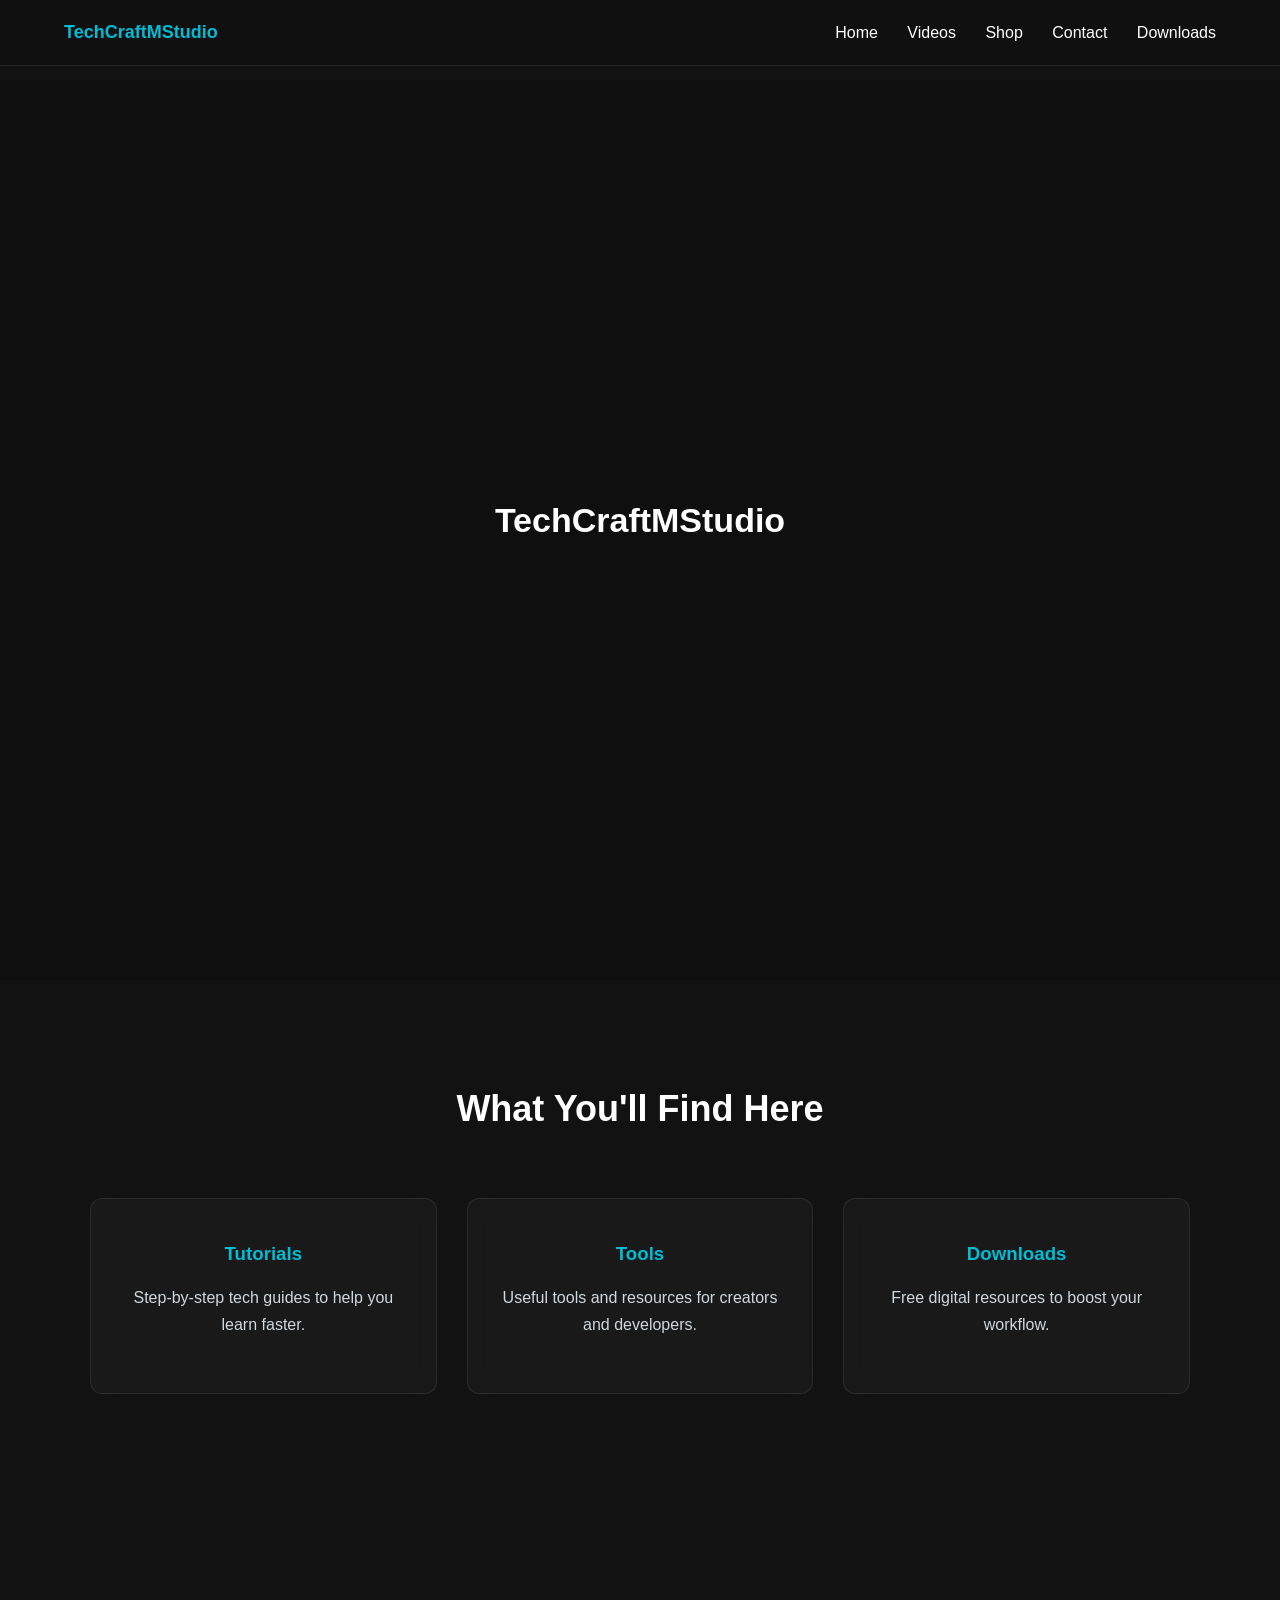
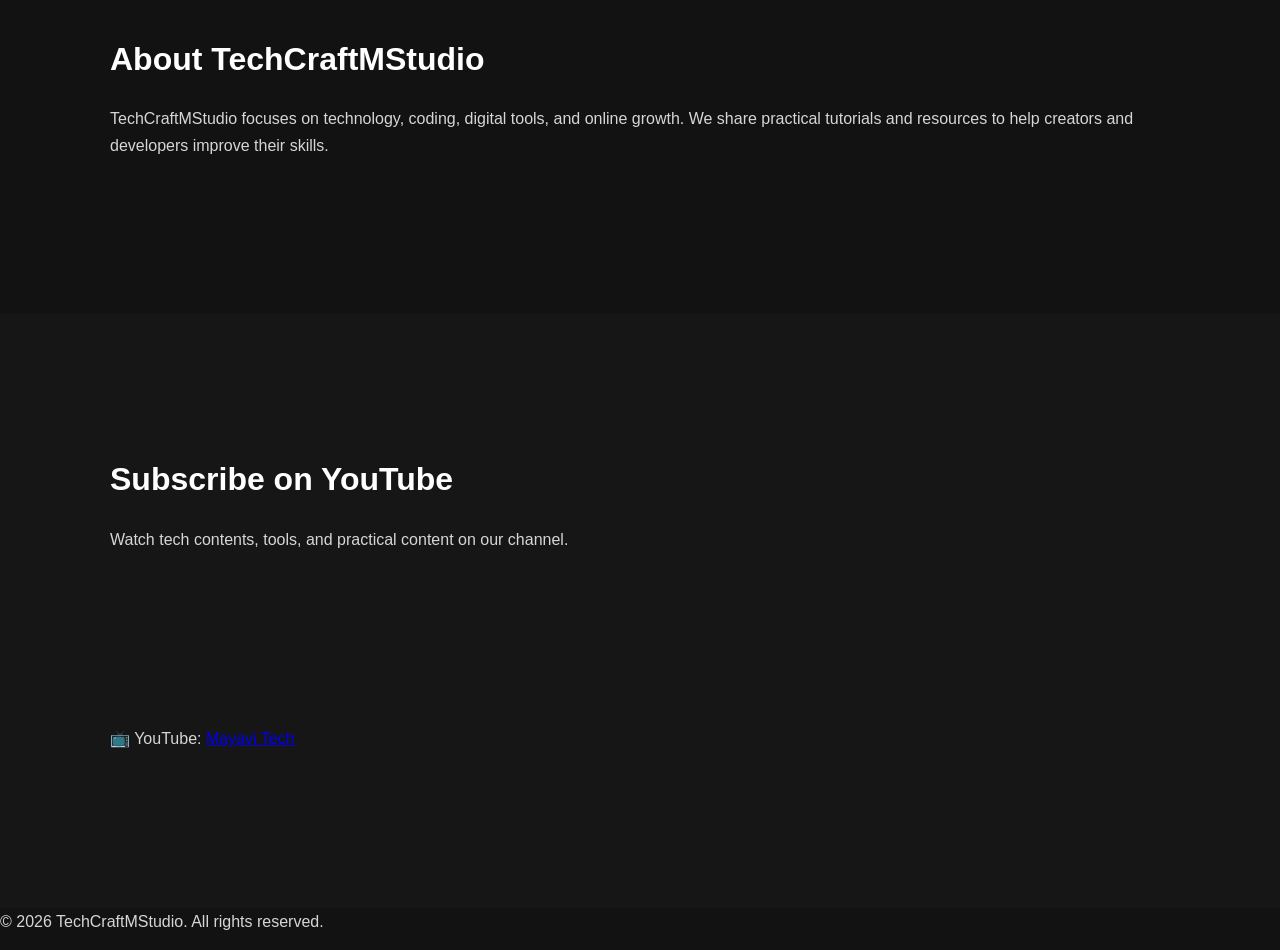
<file: index.html>
<!DOCTYPE html>
<html lang="en">
<head>
  <meta charset="UTF-8">
  <meta name="viewport" content="width=device-width, initial-scale=1.0">

  <title>TechCraftMStudio | Tech contents, Downloads & Tools</title>
  <link rel="icon" href="favicon.png">

  <meta name="description" content="TechCraftMStudio offers tech and science content, YouTube videos, free downloads, and digital products for creators and developers.">
  <meta name="keywords" content="tech tutorials, youtube tech, web development, coding, free downloads">
  <meta name="author" content="TechCraftMStudio">

  <link rel="stylesheet" href="style.css">

  <!-- Google Analytics -->
  <script async src="https://www.googletagmanager.com/gtag/js?id=G-HH2VL53WD1"></script>
  <script>
    window.dataLayer = window.dataLayer || [];
    function gtag(){dataLayer.push(arguments);}
    gtag('js', new Date());
    gtag('config', 'G-HH2VL53WD1');
  </script>
</head>

<body>

  <!-- PRELOADER -->
  <div id="preloader">
    <div class="loader-content">
      <div class="blocks">
        <span></span><span></span><span></span><span></span>
      </div>
      <h1 class="loader-logo">TechCraftMStudio</h1>
    </div>
  </div>

  <!-- NAVIGATION -->
  <nav id="navbar">
    <div class="nav-inner">
      <div class="logo">TechCraftMStudio</div>
      <div class="nav-links">
        <a href="index.html">Home</a>
        <a href="videos.html">Videos</a>
        <a href="shop.html">Shop</a>
        <a href="contact.html">Contact</a>
        <a href="downloads.html">Downloads</a>
      </div>
    </div>
  </nav>

  <div id="scroll-progress"></div>

  <!-- HERO -->
<section class="hero">

  <div class="hero-content">

    <h1>Build. Learn. Create.</h1>

    <p>Tech tutorials, tools, and digital resources to help you grow.</p>

    <a href="videos.html" class="hero-btn">Watch Videos</a>

  </div>

</section>
<!-- FEATURES -->
<section class="features reveal">

  <h2 class="section-title">What You'll Find Here</h2>

  <div class="feature-grid">

    <div class="feature-card">
      <h3>Tutorials</h3>
      <p>Step-by-step tech guides to help you learn faster.</p>
    </div>

    <div class="feature-card">
      <h3>Tools</h3>
      <p>Useful tools and resources for creators and developers.</p>
    </div>

    <div class="feature-card">
      <h3>Downloads</h3>
      <p>Free digital resources to boost your workflow.</p>
    </div>

  </div>

</section>

  <!-- ABOUT -->
  <section class="section-dark">
    <div class="container reveal">
      <h2>About TechCraftMStudio</h2>
      <p>
        TechCraftMStudio focuses on technology, coding, digital tools,
        and online growth. We share practical tutorials and resources
        to help creators and developers improve their skills.
      </p>
    </div>
  </section>
 

  <!-- YOUTUBE -->
  <section class="section-light">
    <div class="container reveal">
      <h2>Subscribe on YouTube</h2>
      <p>Watch tech contents, tools, and practical content on our channel.</p>

      <div class="youtube-subscribe">
        <iframe
          src="https://www.youtube.com/subscribe_embed?usegapi=1&channelid=UCwEmKbFnxtQiezL73tSmLnw"
          frameborder="0"
          scrolling="no">
        </iframe>

        <p>
          📺 YouTube:
          <a href="https://www.youtube.com/@Mayavi_Tech" target="_blank">
            Mayavi Tech
          </a>
        </p>
      </div>
    </div>
  </section>
  <footer>
    <p>© 2026 TechCraftMStudio. All rights reserved.</p>
  </footer>

  <!-- ALL SCRIPTS CLEANED & MERGED -->
  <script>
document.addEventListener("DOMContentLoaded", function () {

  const preloader = document.getElementById("preloader");
  const navbar = document.getElementById("navbar");
  const progressBar = document.getElementById("scroll-progress");

  /* ========================
     PAGE FADE IN
  ======================== */
  document.body.classList.add("page-loaded");

  /* ========================
     PRELOADER (PRO VERSION)
  ======================== */
  window.addEventListener("load", function () {
    if (!preloader) return;

    setTimeout(() => {
      preloader.classList.add("preloader-hide");

      // Fully remove after animation finishes
      setTimeout(() => {
        preloader.remove();
      }, 1000);

    }, 1500);
  });

  /* ========================
     SCROLL REVEAL
  ======================== */
  function revealElements() {
    const reveals = document.querySelectorAll(".reveal");

    reveals.forEach((element) => {
      const windowHeight = window.innerHeight;
      const elementTop = element.getBoundingClientRect().top;
      const revealPoint = 100;

      if (elementTop < windowHeight - revealPoint) {
        element.classList.add("active");
      }
    });
  }

  window.addEventListener("scroll", revealElements);
  setTimeout(revealElements, 400);

  /* ========================
     NAVIGATION TRANSITION
  ======================== */
  document.querySelectorAll(".nav-links a").forEach(link => {
    link.addEventListener("click", function (e) {
      const target = this.getAttribute("href");

      if (target && target.includes(".html")) {
        e.preventDefault();
        document.body.classList.remove("page-loaded");

        setTimeout(() => {
          window.location.href = "creator/dashboard.html";
        }, 250);
      }
    });
  });

  /* ========================
     NAV SCROLL EFFECT + PROGRESS
  ======================== */
  window.addEventListener("scroll", function () {

    if (navbar) {
      if (window.scrollY > 50) {
        navbar.classList.add("nav-scrolled");
      } else {
        navbar.classList.remove("nav-scrolled");
      }
    }

    if (progressBar) {
      let scrollTop = document.documentElement.scrollTop;
      let scrollHeight = document.documentElement.scrollHeight - document.documentElement.clientHeight;
      let progress = (scrollTop / scrollHeight) * 100;
      progressBar.style.width = progress + "%";
    }
  });
  /* ========================
     SECRET CREATOR LOGIN
  ======================== */

  document.addEventListener("keydown", function(e) {

    if (e.ctrlKey && e.key === "k") {

      let email = prompt("Creator Email:");

      if(email === "mayavi@admin.com"){

        let password = prompt("Password:");

        if(password === "12345"){
          window.location.href = "creator.html";
        }
        else{
          alert("Wrong Password");
        }

      }

    }

  });
});
</script>
<!-- ===============================
CREATOR LOGIN PANEL
================================ -->
<div id="creator-login">
  <div class="creator-box">

    <h2>Creator Login</h2>

    <input type="email" id="creator-email" placeholder="Email">
    <input type="password" id="creator-password" placeholder="Password">

    <button onclick="creatorLogin()">Login</button>

    <p id="login-error"></p>

  </div>
</div>


<!-- ===============================
CREATOR DASHBOARD
================================ -->
<div id="creator-dashboard">

  <div class="dashboard-box">

    <h2>Creator Dashboard</h2>

    <button onclick="closeDashboard()">Close</button>

    <hr>

    <h3>Add Download</h3>

    <input type="text" id="download-title" placeholder="Title">
    <input type="text" id="download-desc" placeholder="Description">
    <input type="text" id="download-link" placeholder="File Link">

    <button onclick="addDownload()">Add Download</button>

  </div>

</div>
<script>

document.addEventListener("keydown", function(e){

if(e.ctrlKey && e.key.toLowerCase() === "k"){

e.preventDefault(); // stop browser search bar

const email = prompt("Enter Creator Email");
const password = prompt("Enter Password");

if(email === "adinadh9yt@gmail.com" && password === "mayavi@admin"){

window.location.href = "creator.html";

}else{

alert("Access Denied");

}

}

});

</script>
<script>

document.addEventListener("keydown", function(e){

if(e.ctrlKey && e.key.toLowerCase() === "k"){

e.preventDefault();

const email = prompt("Creator Email");
const pass = prompt("Password");

if(email === "adinadh9yt@gmail.com" && pass === "mayavi@admin"){

window.location.href = "/techcraftmstudio/creator/dashboard.html";

}else{

alert("Wrong login");

}

}

});

</script>
</body>
</html>
</file>
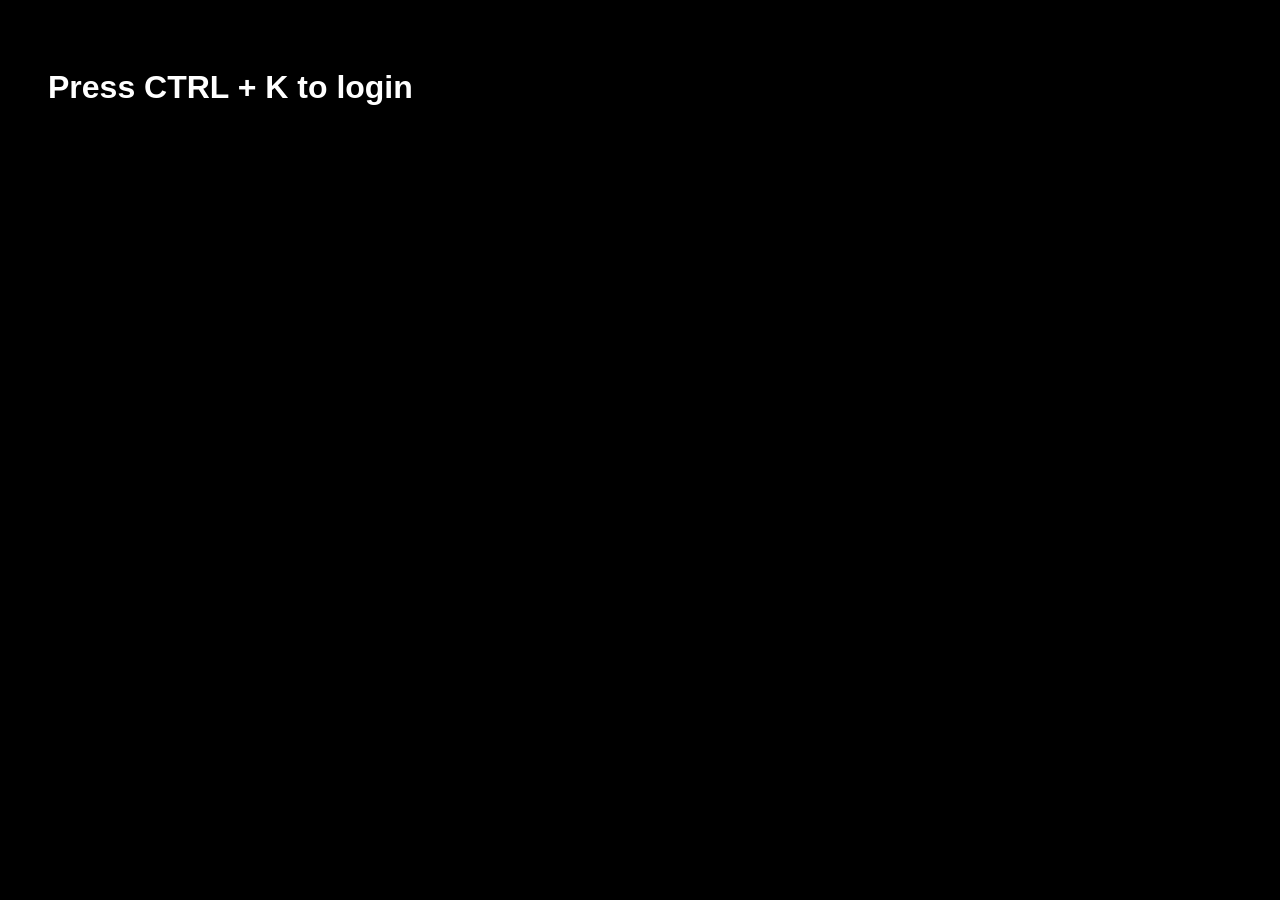
<file: analytics.html>
<!DOCTYPE html>
<html>
<head>
<title>Analytics</title>
</head>

<body style="background:black;color:white;">

<script>
if(localStorage.getItem("admin") !== "true"){
    window.location.href = "../creator.html";
}
</script>

<h1>Analytics</h1>
<p>Coming soon...</p>

</body>
</html>
</file>
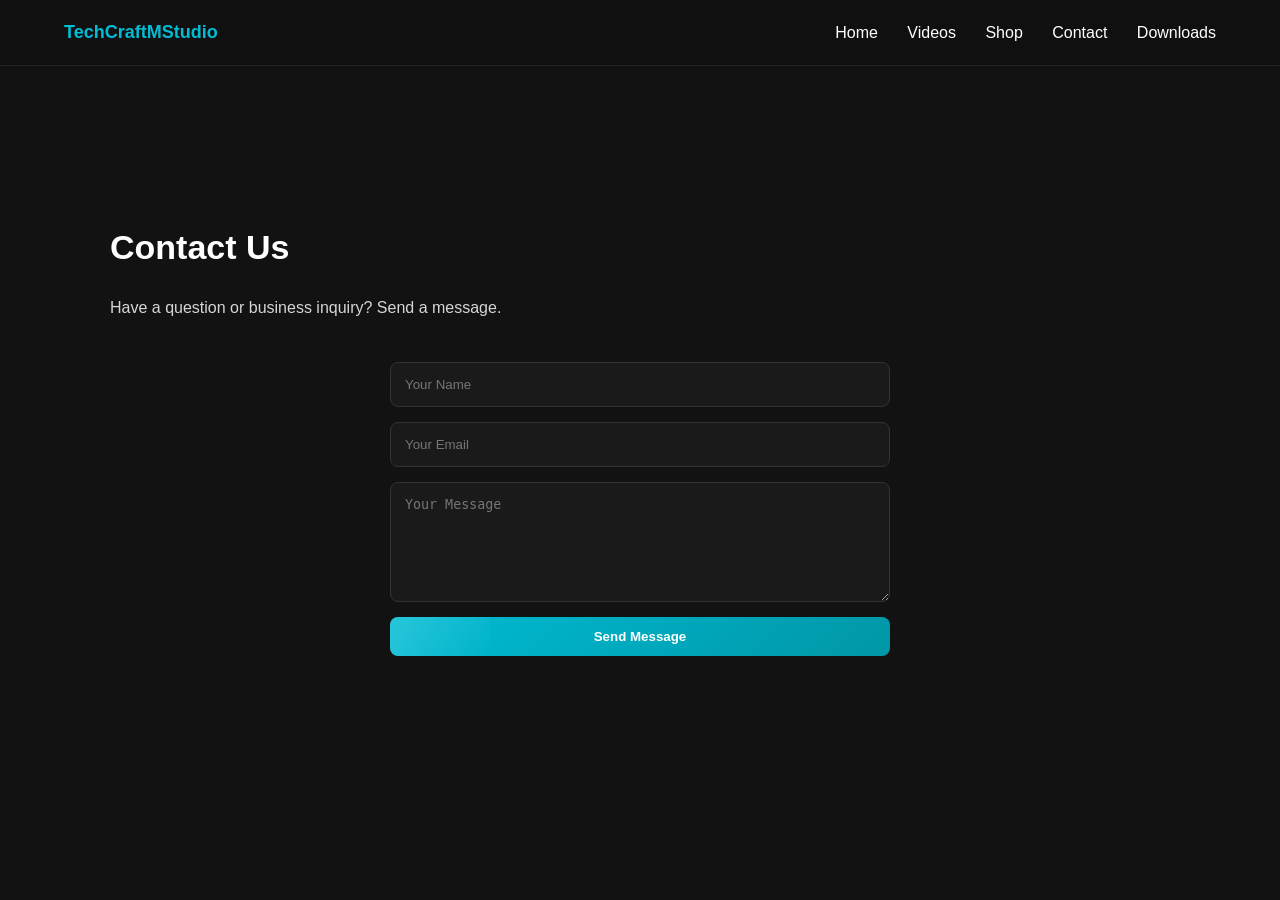
<file: contact.html>
<!DOCTYPE html>
<html lang="en">
<head>
  <meta charset="UTF-8">
  <meta name="viewport" content="width=device-width, initial-scale=1.0">

  <title>Contact | TechCraftMStudio</title>
  <meta name="description" content="Contact TechCraftMStudio for business inquiries, support, or collaboration.">
  <link rel="icon" href="favicon.png">

  <!-- CSS -->
  <link rel="stylesheet" href="style.css">

  <!-- Google Analytics -->
  <script async src="https://www.googletagmanager.com/gtag/js?id=G-HH2VL53WD1"></script>
  <script>
    window.dataLayer = window.dataLayer || [];
    function gtag(){dataLayer.push(arguments);}
    gtag('js', new Date());
    gtag('config', 'G-HH2VL53WD1');
  </script>
</head>

<body>

  <!-- NAVIGATION -->
  <nav id="navbar">
    <div class="nav-inner">
      <div class="logo">TechCraftMStudio</div>
      <div class="nav-links">
        <a href="index.html">Home</a>
        <a href="videos.html">Videos</a>
        <a href="shop.html">Shop</a>
        <a href="contact.html">Contact</a>
        <a href="downloads.html">Downloads</a>
      </div>
    </div>
  </nav>

  <div id="scroll-progress"></div>

  <!-- MAIN CONTENT -->
  <section class="section-dark">
    <div class="container reveal">
      <h1>Contact Us</h1>
      <p>Have a question or business inquiry? Send a message.</p>

      <form action="https://formsubmit.co/adinadh9yt@gmail.com" method="POST" class="contact-form">

        <input type="text" name="name" placeholder="Your Name" required>
        <input type="email" name="email" placeholder="Your Email" required>
        <textarea name="message" placeholder="Your Message" rows="6" required></textarea>

        <input type="hidden" name="_subject" value="New message from TechCraftMStudio">
        <input type="hidden" name="_captcha" value="false">

        <button type="submit">Send Message</button>
      </form>
    </div>
  </section>

  <!-- SCRIPTS -->
    <!-- ALL PAGE LOGIC -->
  <script>
document.addEventListener("DOMContentLoaded", function () {

  const navbar = document.getElementById("navbar");
  const progressBar = document.getElementById("scroll-progress");

  /* PAGE FADE IN */
  document.body.classList.add("page-loaded");

  /* SCROLL REVEAL */
  function revealElements() {
    const reveals = document.querySelectorAll(".reveal");

    reveals.forEach((element) => {
      const windowHeight = window.innerHeight;
      const elementTop = element.getBoundingClientRect().top;
      const revealPoint = 100;

      if (elementTop < windowHeight - revealPoint) {
        element.classList.add("active");
      }
    });
  }

  window.addEventListener("scroll", revealElements);
  setTimeout(revealElements, 400);

  /* NAVIGATION TRANSITION */
  document.querySelectorAll(".nav-links a").forEach(link => {
    link.addEventListener("click", function (e) {
      const target = this.getAttribute("href");

      if (target && target.includes(".html")) {
        e.preventDefault();
        document.body.classList.remove("page-loaded");

        setTimeout(() => {
          window.location.href = target;
        }, 250);
      }
    });
  });

  /* NAV SCROLL EFFECT + PROGRESS BAR */
  window.addEventListener("scroll", function () {

    if (navbar) {
      if (window.scrollY > 50) {
        navbar.classList.add("nav-scrolled");
      } else {
        navbar.classList.remove("nav-scrolled");
      }
    }

    if (progressBar) {
      let scrollTop = document.documentElement.scrollTop;
      let scrollHeight = document.documentElement.scrollHeight - document.documentElement.clientHeight;
      let progress = (scrollTop / scrollHeight) * 100;
      progressBar.style.width = progress + "%";
    }
  });

});
</script>

</body>
</html>
</file>
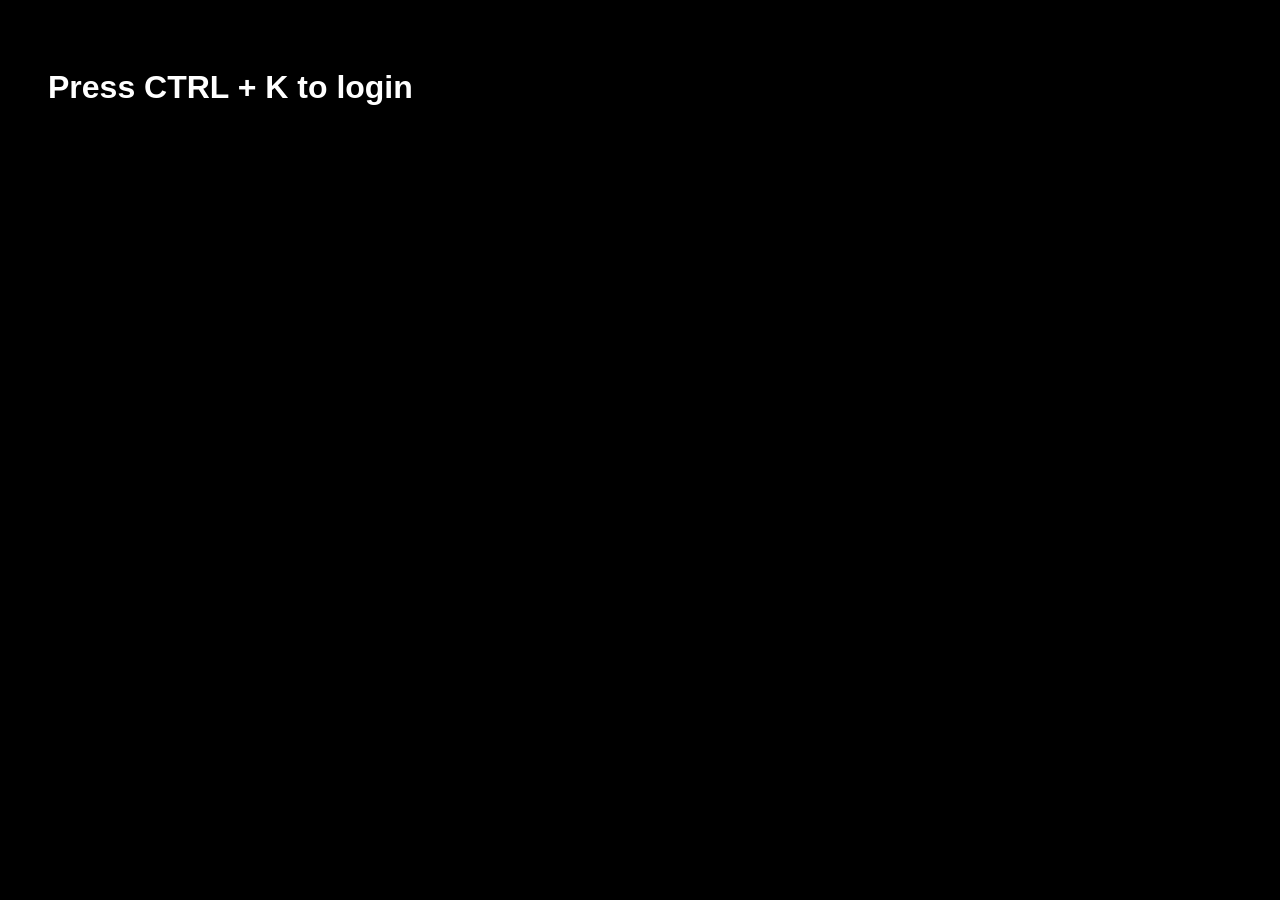
<file: creator.html>
<!DOCTYPE html>
<html>
<head>
<title>Creator Login</title>

<style>
body{
background:black;
color:white;
font-family:Arial;
padding:40px;
}
</style>

</head>

<body>

<h1>Press CTRL + K to login</h1>

<script>

// 🔑 LOGIN SYSTEM
document.addEventListener("keydown", function(e){

if(e.ctrlKey && e.key === "k"){

e.preventDefault();

let email = prompt("Enter Email:");
let pass = prompt("Enter Password:");

// ✅ YOUR LOGIN
if(email === "adinadh9yt@gmail.com" && pass === "mayavi@admin"){

// save login
localStorage.setItem("admin","true");

// 🔥 REDIRECT TO DASHBOARD
window.location.href = "creator/dashboard.html";

}else{
alert("Wrong login");
}

}

});

</script>

</body>
</html>
</file>
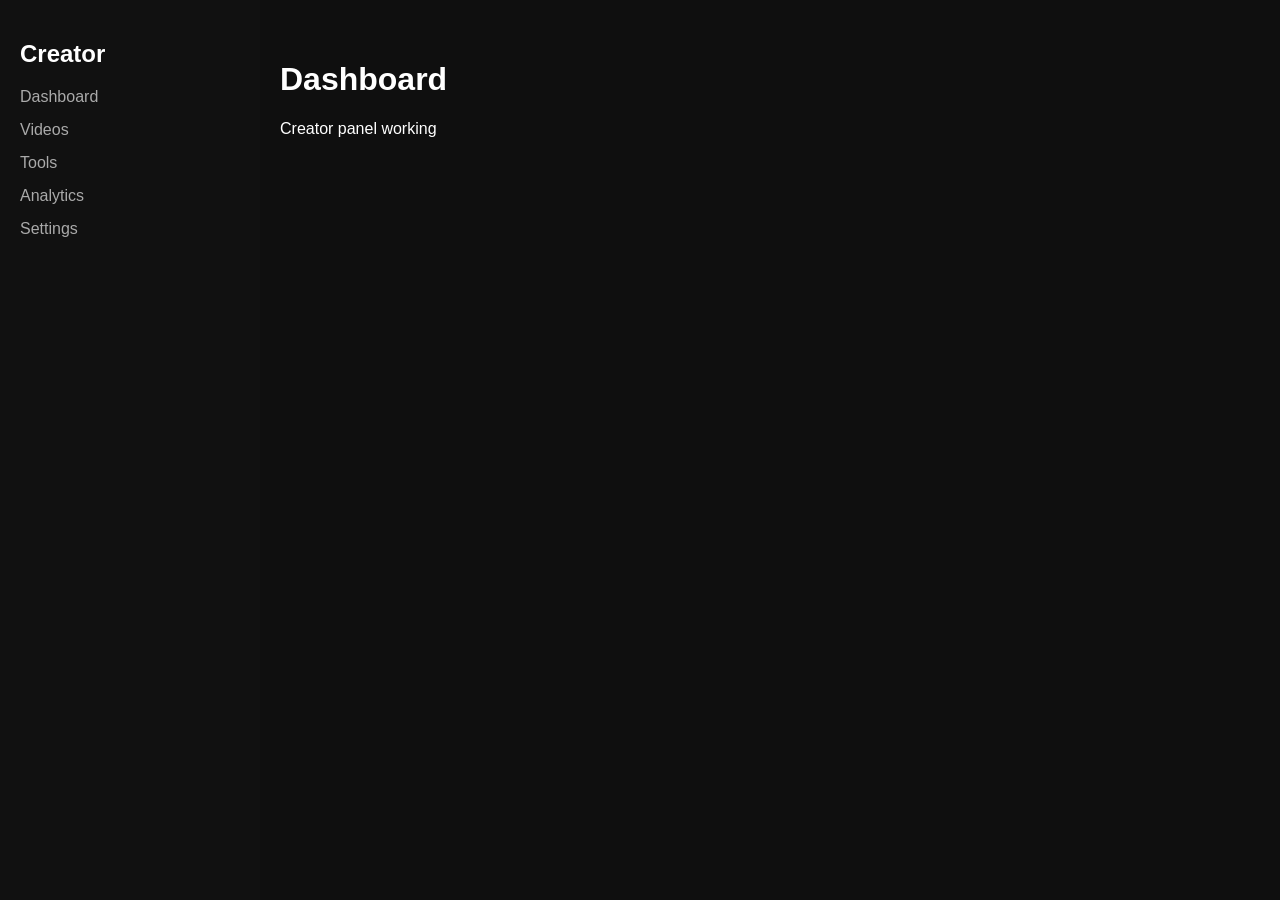
<file: dashboard.html>
<!DOCTYPE html>
<html>
<head>
<title>Dashboard</title>

<style>

body{
background:#0f0f0f;
color:white;
font-family:Arial;
margin:0;
}

.sidebar{
width:220px;
height:100vh;
background:#111;
position:fixed;
padding:20px;
}

.sidebar a{
display:block;
color:#aaa;
margin:15px 0;
text-decoration:none;
}

.sidebar a:hover{
color:#00bcd4;
}

.main{
margin-left:240px;
padding:40px;
}

</style>

</head>

<body>

<div class="sidebar">

<h2>Creator</h2>

<a href="dashboard.html">Dashboard</a>
<a href="videos.html">Videos</a>
<a href="tools.html">Tools</a>
<a href="analytics.html">Analytics</a>
<a href="settings.html">Settings</a>

</div>

<div class="main">

<h1>Dashboard</h1>

<p>Creator panel working</p>

</div>

</body>
</html>
</file>
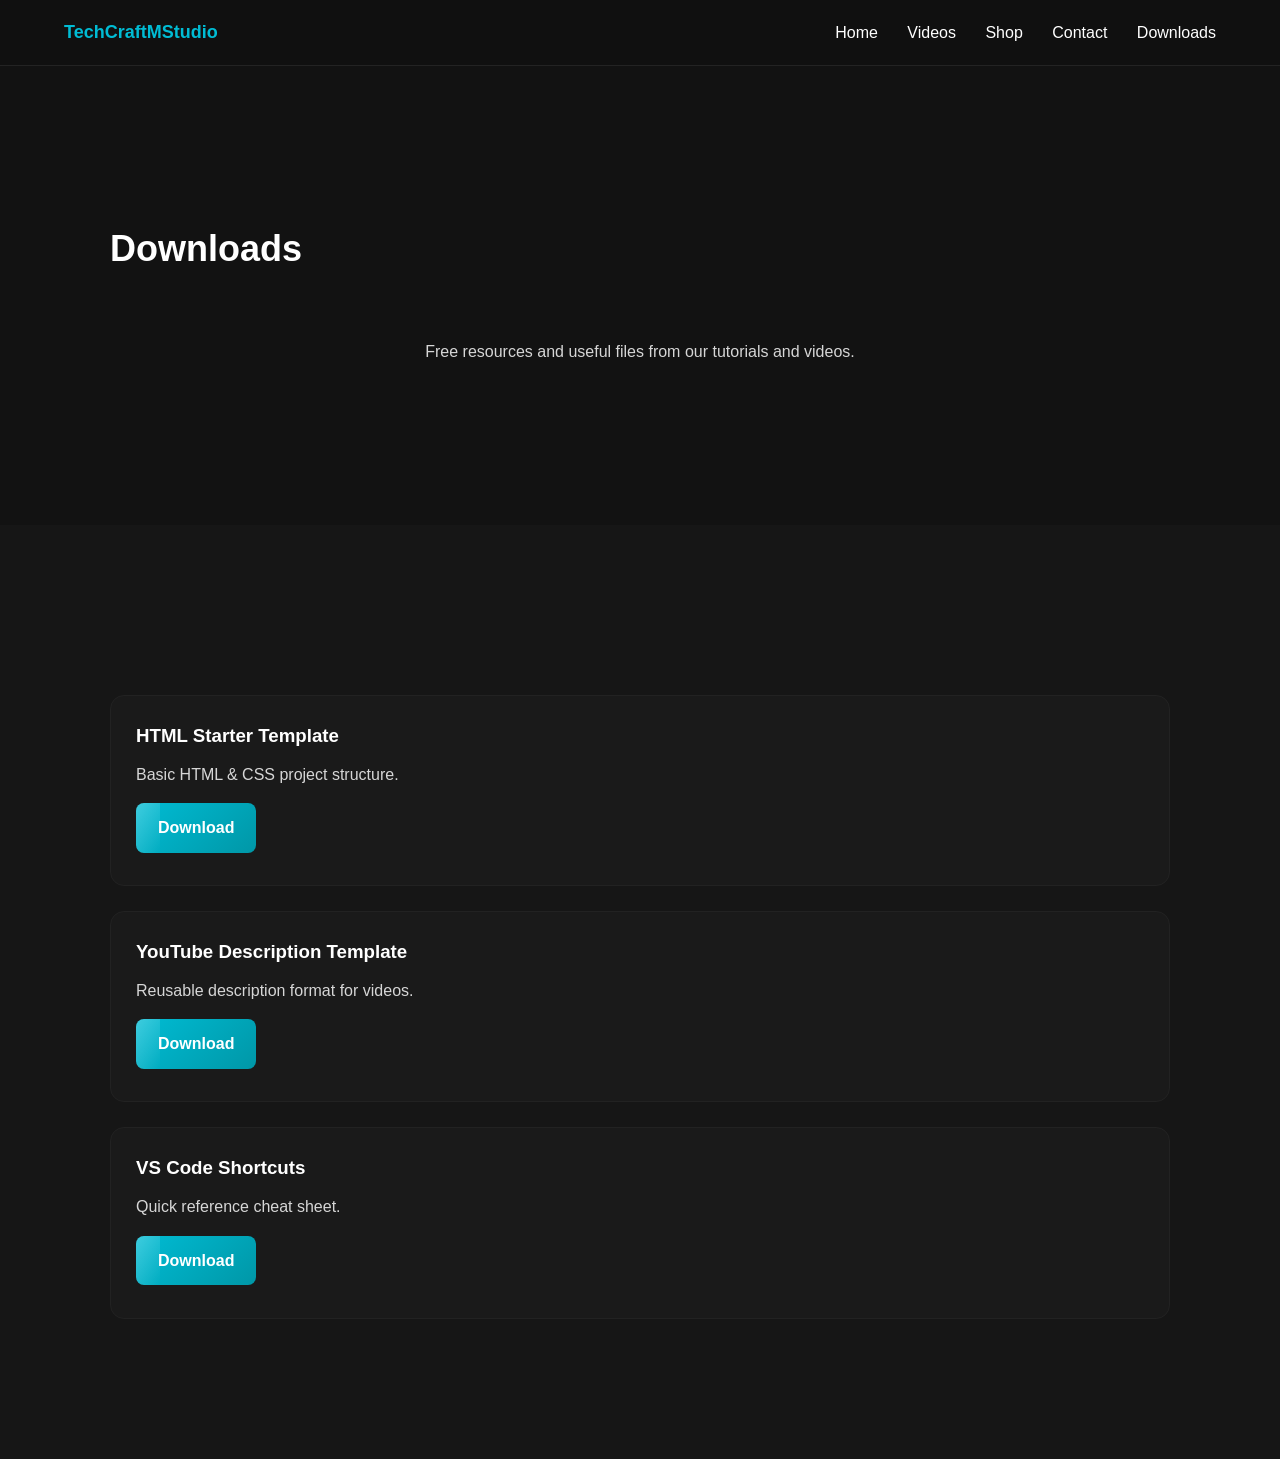
<file: downloads.html>
<!DOCTYPE html>
<html lang="en">
<head>
  <meta charset="UTF-8">
  <meta name="viewport" content="width=device-width, initial-scale=1.0">

  <title>Downloads | TechCraftMStudio</title>
  <meta name="description" content="Download free tech resources, files, templates, and tools from TechCraftMStudio.">

  <link rel="stylesheet" href="style.css">

  <!-- Google Analytics -->
  <script async src="https://www.googletagmanager.com/gtag/js?id=G-HH2VL53WD1"></script>
  <script>
    window.dataLayer = window.dataLayer || [];
    function gtag(){dataLayer.push(arguments);}
    gtag('js', new Date());
    gtag('config', 'G-HH2VL53WD1');
  </script>
</head>

<body>

  <!-- NAVIGATION -->
  <nav id="navbar">
    <div class="nav-inner">
      <div class="logo">TechCraftMStudio</div>
      <div class="nav-links">
        <a href="index.html">Home</a>
        <a href="videos.html">Videos</a>
        <a href="shop.html">Shop</a>
        <a href="contact.html">Contact</a>
        <a href="downloads.html">Downloads</a>
      </div>
    </div>
  </nav>

  <!-- Scroll Progress -->
  <div id="scroll-progress"></div>

  <!-- HEADER SECTION -->
  <section class="section-dark">
    <div class="container reveal">
      <h1 class="section-title">Downloads</h1>
      <p style="text-align:center; max-width:600px; margin:20px auto;">
        Free resources and useful files from our tutorials and videos.
      </p>
    </div>
  </section>

  <!-- DOWNLOAD LIST -->
  <section class="section-light">
    <div class="container reveal">

      <div class="download-list">

        <div class="download-item">
          <h3>HTML Starter Template</h3>
          <p>Basic HTML & CSS project structure.</p>
          <a href="downloads/html-starter.zip" download class="download-btn">Download</a>
        </div>

        <div class="download-item">
          <h3>YouTube Description Template</h3>
          <p>Reusable description format for videos.</p>
          <a href="downloads/youtube-description.pdf" download class="download-btn">Download</a>
        </div>

        <div class="download-item">
          <h3>VS Code Shortcuts</h3>
          <p>Quick reference cheat sheet.</p>
          <a href="downloads/vscode-shortcuts.pdf" download class="download-btn">Download</a>
        </div>

      </div>

    </div>
  </section>

  <!-- ===============================
       SCRIPTS
  ================================== -->

    <!-- ALL PAGE LOGIC -->
  <script>
document.addEventListener("DOMContentLoaded", function () {

  const navbar = document.getElementById("navbar");
  const progressBar = document.getElementById("scroll-progress");

  /* PAGE FADE IN */
  document.body.classList.add("page-loaded");

  /* SCROLL REVEAL */
  function revealElements() {
    const reveals = document.querySelectorAll(".reveal");

    reveals.forEach((element) => {
      const windowHeight = window.innerHeight;
      const elementTop = element.getBoundingClientRect().top;
      const revealPoint = 100;

      if (elementTop < windowHeight - revealPoint) {
        element.classList.add("active");
      }
    });
  }

  window.addEventListener("scroll", revealElements);
  setTimeout(revealElements, 400);

  /* NAVIGATION TRANSITION */
  document.querySelectorAll(".nav-links a").forEach(link => {
    link.addEventListener("click", function (e) {
      const target = this.getAttribute("href");

      if (target && target.includes(".html")) {
        e.preventDefault();
        document.body.classList.remove("page-loaded");

        setTimeout(() => {
          window.location.href = target;
        }, 250);
      }
    });
  });

  /* NAV SCROLL EFFECT + PROGRESS BAR */
  window.addEventListener("scroll", function () {

    if (navbar) {
      if (window.scrollY > 50) {
        navbar.classList.add("nav-scrolled");
      } else {
        navbar.classList.remove("nav-scrolled");
      }
    }

    if (progressBar) {
      let scrollTop = document.documentElement.scrollTop;
      let scrollHeight = document.documentElement.scrollHeight - document.documentElement.clientHeight;
      let progress = (scrollTop / scrollHeight) * 100;
      progressBar.style.width = progress + "%";
    }
  });

});
</script>


</body>
</html>
</file>
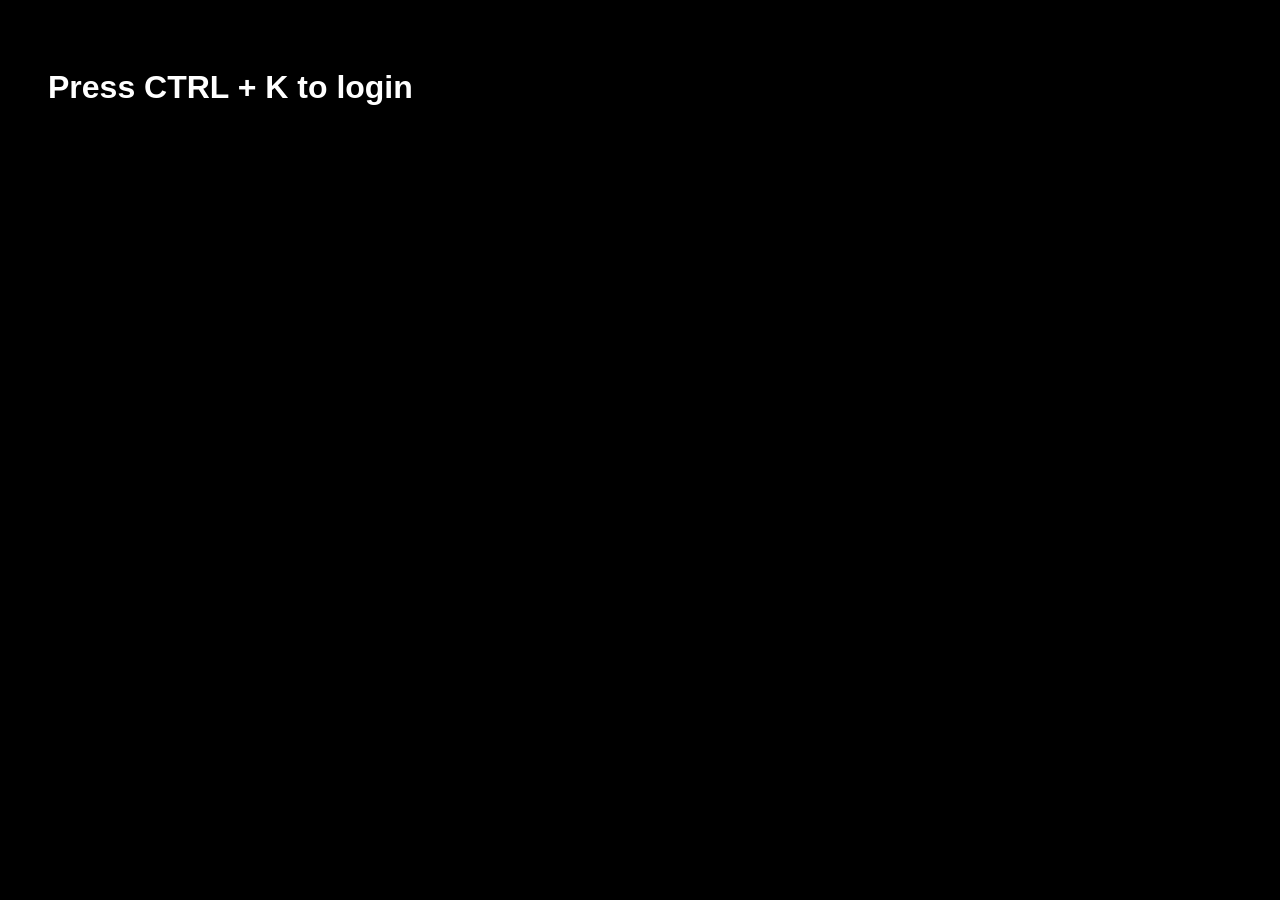
<file: settings.html>
<!DOCTYPE html>
<html>
<head>
<title>Settings</title>
</head>

<body style="background:black;color:white;">

<script>
if(localStorage.getItem("admin") !== "true"){
    window.location.href = "../creator.html";
}
</script>

<h1>Settings</h1>

<button onclick="logout()">Logout</button>

<script>
function logout(){
localStorage.removeItem("admin");
window.location.href = "../creator.html";
}
</script>

</body>
</html>
</file>
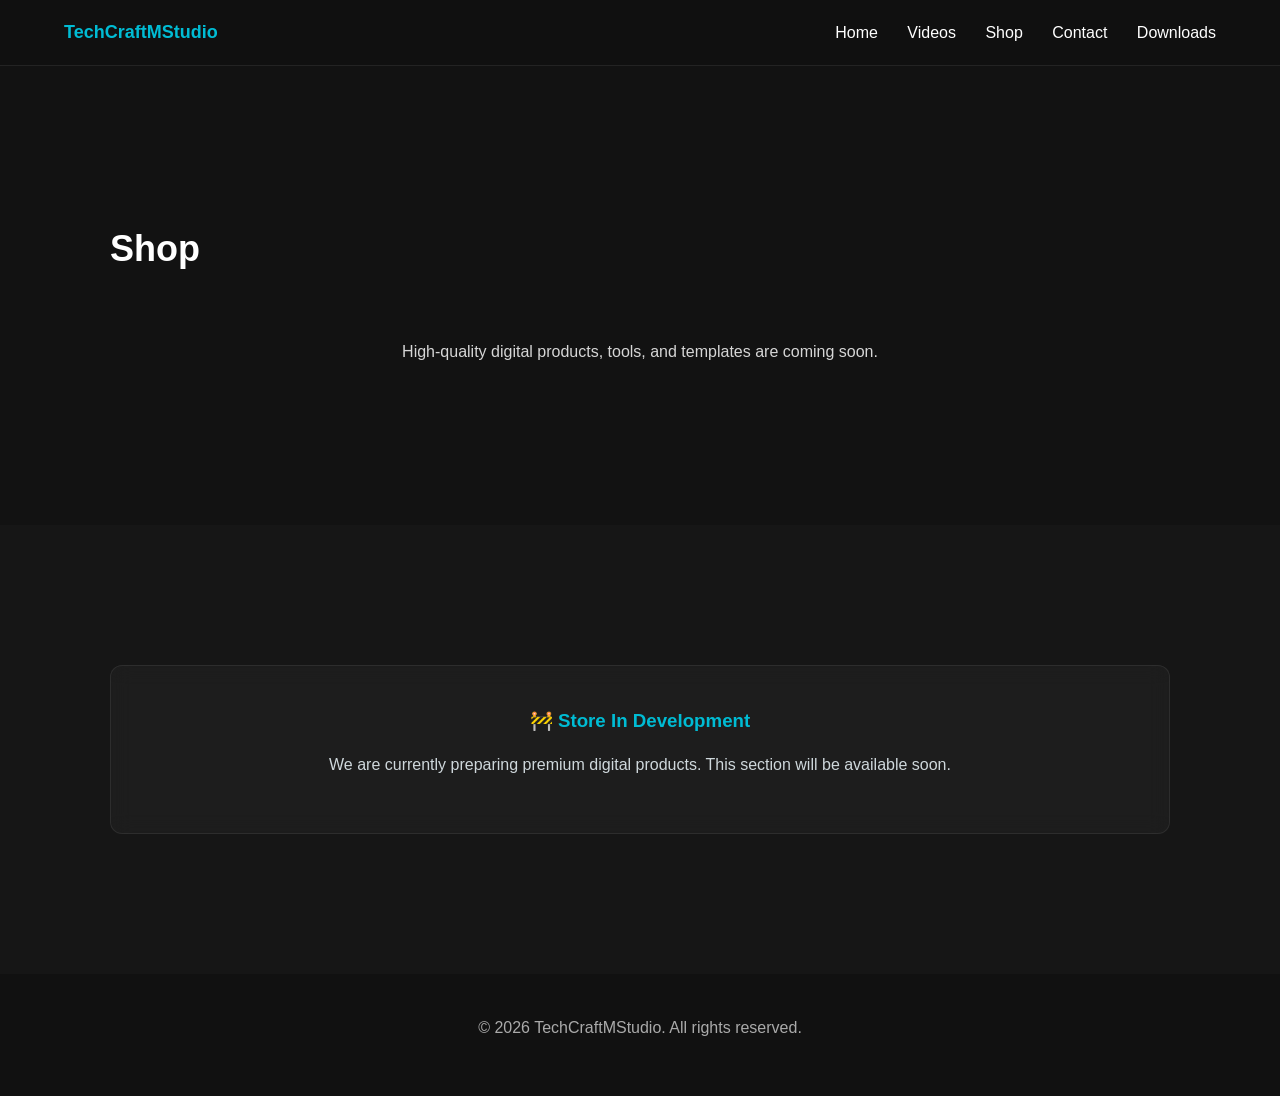
<file: shop.html>
<!DOCTYPE html>
<html lang="en">
<head>
  <meta charset="UTF-8">
  <meta name="viewport" content="width=device-width, initial-scale=1.0">

  <title>Shop | TechCraftMStudio</title>
  <meta name="description" content="Buy digital tech products, templates, and resources from TechCraftMStudio.">
  <link rel="icon" href="favicon.png">

  <link rel="stylesheet" href="style.css">

  <!-- Google Analytics -->
  <script async src="https://www.googletagmanager.com/gtag/js?id=G-HH2VL53WD1"></script>
  <script>
    window.dataLayer = window.dataLayer || [];
    function gtag(){dataLayer.push(arguments);}
    gtag('js', new Date());
    gtag('config', 'G-HH2VL53WD1');
  </script>
</head>

<body>

<!-- NAVIGATION -->
<nav id="navbar">
  <div class="nav-inner">
    <div class="logo">TechCraftMStudio</div>
    <div class="nav-links">
      <a href="index.html">Home</a>
      <a href="videos.html">Videos</a>
      <a href="shop.html">Shop</a>
      <a href="contact.html">Contact</a>
      <a href="downloads.html">Downloads</a>
    </div>
  </div>
</nav>

<div id="scroll-progress"></div>

<!-- PAGE HEADER -->
<section class="section-dark">
  <div class="container reveal">
    <h1 class="section-title">Shop</h1>
    <p style="text-align:center; max-width:600px; margin:20px auto;">
      High-quality digital products, tools, and templates are coming soon.
    </p>
  </div>
</section>

<!-- SHOP STATUS SECTION -->
<section class="section-light">
  <div class="container reveal">
    <div class="feature-card" style="text-align:center;">
      <h3>🚧 Store In Development</h3>
      <p>
        We are currently preparing premium digital products.
        This section will be available soon.
      </p>
    </div>
  </div>
</section>

<!-- FOOTER -->
<footer style="text-align:center; padding:40px 0; background:#111;">
  <p style="color:#aaa;">© 2026 TechCraftMStudio. All rights reserved.</p>
</footer>

<!-- ===============================
     UNIFIED SCRIPT SYSTEM
================================ -->

<script>
document.addEventListener("DOMContentLoaded", function () {

  const preloader = document.getElementById("preloader"); // safe even if not present
  const navbar = document.getElementById("navbar");
  const progressBar = document.getElementById("scroll-progress");

  /* ========================
     PAGE FADE IN
  ======================== */
  document.body.classList.add("page-loaded");

  /* ========================
     PRELOADER (SAFE HANDLING)
  ======================== */
  window.addEventListener("load", function () {
    if (!preloader) return;

    setTimeout(() => {
      preloader.classList.add("preloader-hide");

      setTimeout(() => {
        preloader.remove();
      }, 1000);

    }, 1500);
  });

  /* ========================
     NAVIGATION TRANSITION
  ======================== */
  document.querySelectorAll(".nav-links a").forEach(link => {
    link.addEventListener("click", function (e) {
      const target = this.getAttribute("href");

      if (target && target.includes(".html")) {
        e.preventDefault();
        document.body.classList.remove("page-loaded");

        setTimeout(() => {
          window.location.href = target;
        }, 250);
      }
    });
  });

  /* ========================
     SCROLL REVEAL
  ======================== */
  function revealElements() {
    const reveals = document.querySelectorAll(".reveal");

    reveals.forEach((element) => {
      const windowHeight = window.innerHeight;
      const elementTop = element.getBoundingClientRect().top;
      const revealPoint = 100;

      if (elementTop < windowHeight - revealPoint) {
        element.classList.add("active");
      }
    });
  }

  window.addEventListener("scroll", revealElements);
  setTimeout(revealElements, 400);

  /* ========================
     NAV SCROLL EFFECT + PROGRESS
  ======================== */
  window.addEventListener("scroll", function () {

    if (navbar) {
      if (window.scrollY > 50) {
        navbar.classList.add("nav-scrolled");
      } else {
        navbar.classList.remove("nav-scrolled");
      }
    }

    if (progressBar) {
      let scrollTop = document.documentElement.scrollTop;
      let scrollHeight = document.documentElement.scrollHeight - document.documentElement.clientHeight;
      let progress = (scrollTop / scrollHeight) * 100;
      progressBar.style.width = progress + "%";
    }

  });

});
</script>

</body>
</html>
</file>
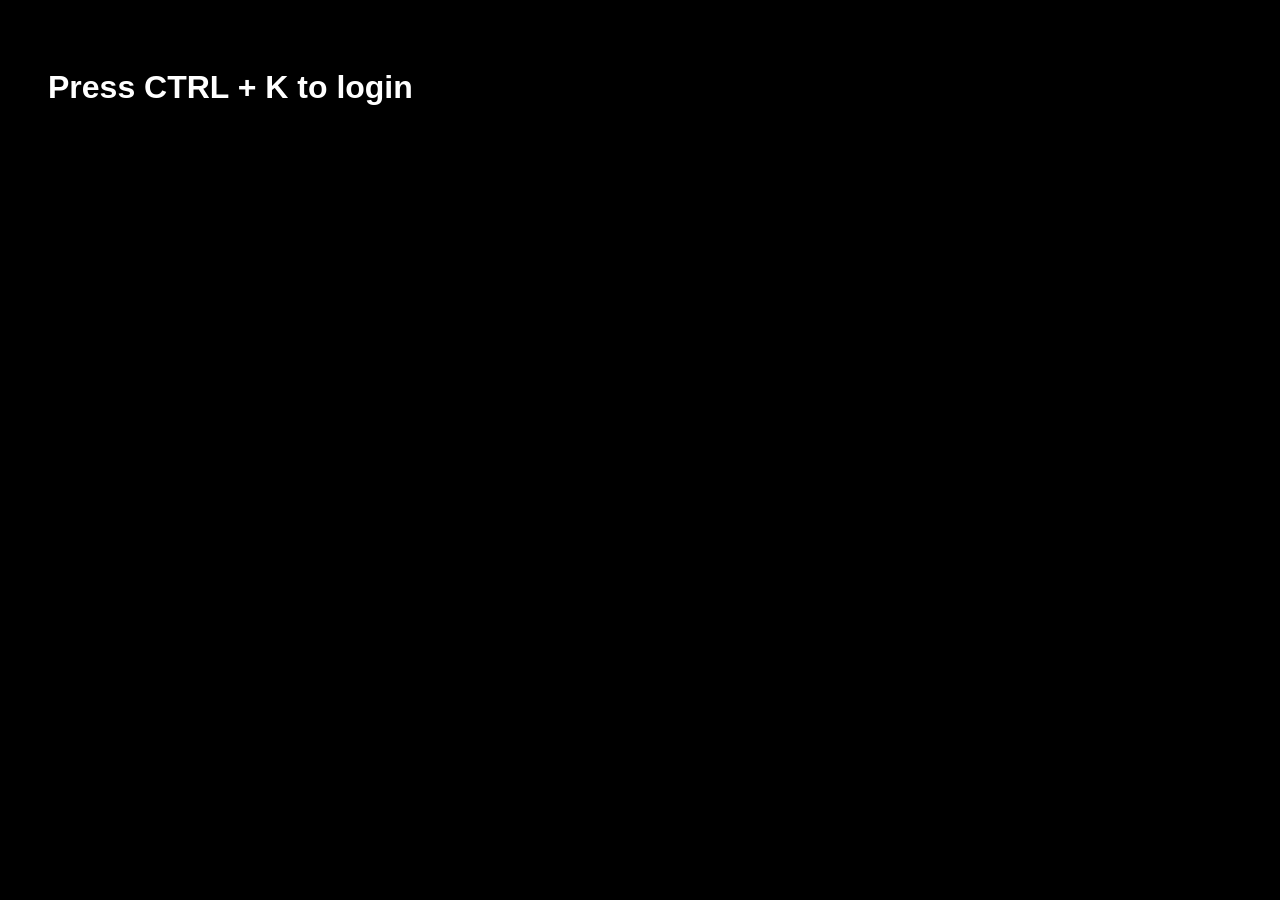
<file: tools.html>
<!DOCTYPE html>
<html>
<head>
<title>Tools</title>

<style>
body{background:#0f0f0f;color:white;font-family:Arial;margin:0;}
.sidebar{width:220px;height:100vh;background:#111;position:fixed;padding:20px;}
.sidebar a{display:block;color:#aaa;margin:15px 0;text-decoration:none;}
.main{margin-left:240px;padding:40px;}
input{display:block;width:300px;padding:10px;margin:10px 0;background:#1e1e1e;border:none;color:white;}
button{padding:10px 20px;background:#00bcd4;border:none;}
</style>

</head>

<body>

<script>
if(localStorage.getItem("admin") !== "true"){
    window.location.href = "../creator.html";
}
</script>

<div class="sidebar">
<h2>Creator</h2>
<a href="dashboard.html">Dashboard</a>
<a href="videos.html">Videos</a>
<a href="tools.html">Tools</a>
<a href="analytics.html">Analytics</a>
<a href="settings.html">Settings</a>
</div>

<div class="main">

<h1>Add Tool</h1>

<input id="name" placeholder="Tool Name">
<input id="link" placeholder="Download Link">

<button onclick="addTool()">Add Tool</button>

</div>

<script type="module">

import { initializeApp } from "https://www.gstatic.com/firebasejs/12.10.0/firebase-app.js";
import { getFirestore, collection, addDoc } from "https://www.gstatic.com/firebasejs/12.10.0/firebase-firestore.js";

const firebaseConfig = {
  apiKey: "AIzaSyDqeEKB3D-S2fN4JQ6UHZsm-JyRxjmKPtE",
  authDomain: "mayavi-tech.firebaseapp.com",
  projectId: "mayavi-tech",
  storageBucket: "mayavi-tech.firebasestorage.app",
  messagingSenderId: "677031551477",
  appId: "1:677031551477:web:d67356a31cb253146a40bc"
};

const app = initializeApp(firebaseConfig);
const db = getFirestore(app);

window.addTool = async function(){

const name = document.getElementById("name").value;
const link = document.getElementById("link").value;

await addDoc(collection(db,"tools"),{
name:name,
link:link,
date:Date.now()
});

alert("Tool Added");

}

</script>

</body>
</html>
</file>
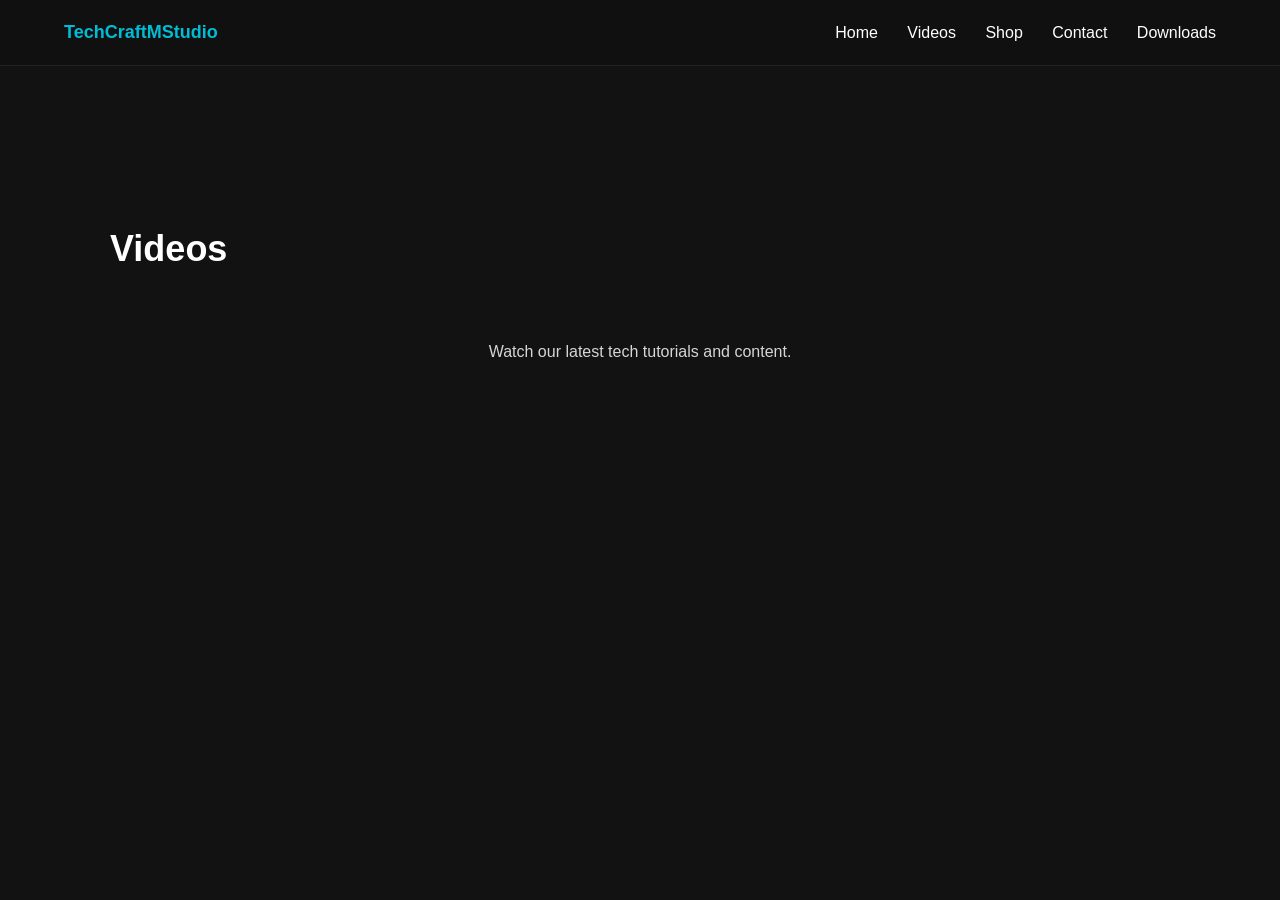
<file: videos.html>
<!DOCTYPE html>
<html lang="en">
<head>
  <meta charset="UTF-8">
  <meta name="viewport" content="width=device-width, initial-scale=1.0">

  <title>Videos | TechCraftMStudio</title>
  <meta name="description" content="Watch tech tutorials, coding guides, and YouTube content from TechCraftMStudio.">
  <link rel="icon" href="favicon.png">

  <!-- CSS -->
  <link rel="stylesheet" href="style.css">

  <!-- Google Analytics -->
  <script async src="https://www.googletagmanager.com/gtag/js?id=G-HH2VL53WD1"></script>
  <script>
    window.dataLayer = window.dataLayer || [];
    function gtag(){dataLayer.push(arguments);}
    gtag('js', new Date());
    gtag('config', 'G-HH2VL53WD1');
  </script>
</head>

<body>

  <!-- NAVIGATION -->
  <nav id="navbar">
    <div class="nav-inner">
      <div class="logo">TechCraftMStudio</div>
      <div class="nav-links">
        <a href="index.html">Home</a>
        <a href="videos.html">Videos</a>
        <a href="shop.html">Shop</a>
        <a href="contact.html">Contact</a>
        <a href="downloads.html">Downloads</a>
      </div>
    </div>
  </nav>

  <div id="scroll-progress"></div>

  <!-- PAGE CONTENT -->
  <section class="section-dark">
    <div class="container reveal">
      <h1 class="section-title">Videos</h1>
      <p style="text-align:center; margin-bottom:40px;">
        Watch our latest tech tutorials and content.
      </p>

      <div class="video-grid">

        <iframe 
          src="https://www.youtube.com/embed/z7HcIp6RhO4"
          title="YouTube video"
          allowfullscreen>
        </iframe>

        <iframe 
          src="https://www.youtube.com/embed/nTHcEt3r3Z8"
          title="YouTube video"
          allowfullscreen>
        </iframe>

        <iframe 
          src="https://www.youtube.com/embed/dZCDlG555PM"
          title="YouTube video"
          allowfullscreen>
        </iframe>

      </div>
    </div>
  </section>

  <!-- JAVASCRIPT -->
    <!-- ALL PAGE LOGIC -->
 <script>
document.addEventListener("DOMContentLoaded", function () {

  const navbar = document.getElementById("navbar");
  const progressBar = document.getElementById("scroll-progress");

  /* PAGE FADE IN */
  document.body.classList.add("page-loaded");

  /* SCROLL REVEAL */
  function revealElements() {
    const reveals = document.querySelectorAll(".reveal");

    reveals.forEach((element) => {
      const windowHeight = window.innerHeight;
      const elementTop = element.getBoundingClientRect().top;
      const revealPoint = 100;

      if (elementTop < windowHeight - revealPoint) {
        element.classList.add("active");
      }
    });
  }

  window.addEventListener("scroll", revealElements);
  setTimeout(revealElements, 400);

  /* NAVIGATION TRANSITION */
  document.querySelectorAll(".nav-links a").forEach(link => {
    link.addEventListener("click", function (e) {
      const target = this.getAttribute("href");

      if (target && target.includes(".html")) {
        e.preventDefault();
        document.body.classList.remove("page-loaded");

        setTimeout(() => {
          window.location.href = target;
        }, 250);
      }
    });
  });

  /* NAV SCROLL EFFECT + PROGRESS BAR */
  window.addEventListener("scroll", function () {

    if (navbar) {
      if (window.scrollY > 50) {
        navbar.classList.add("nav-scrolled");
      } else {
        navbar.classList.remove("nav-scrolled");
      }
    }

    if (progressBar) {
      let scrollTop = document.documentElement.scrollTop;
      let scrollHeight = document.documentElement.scrollHeight - document.documentElement.clientHeight;
      let progress = (scrollTop / scrollHeight) * 100;
      progressBar.style.width = progress + "%";
    }
  });

});
</script>
</body>
</html>
</file>
<file: style.css>
/* ===============================
   GLOBAL RESET
================================ */

* {
  margin: 0;
  padding: 0;
  box-sizing: border-box;
}

html {
  scroll-behavior: smooth;
}

body {
  background: #121212;
  color: #eaeaea;
  font-family: Arial, Helvetica, sans-serif;
  line-height: 1.6;

  /* Page transition */
  opacity: 0;
  transition: opacity 0.4s ease;

  /* Space for fixed navbar */
  padding-top: 80px;
}

body.page-loaded {
  opacity: 1;
}

.fade-out {
  opacity: 0 !important;
}

/* ===============================
   GLASS NAVIGATION (PERMANENT)
================================ */

#navbar {
  position: fixed;
  width: 100%;
  top: 0;
  left: 0;
  padding: 18px 0;

  /* glass effect */
  background: rgba(15, 15, 15, 0.35);
  backdrop-filter: blur(14px);
  -webkit-backdrop-filter: blur(14px);

  border-bottom: 1px solid rgba(255,255,255,0.08);

  z-index: 1000;
  transition: all 0.3s ease;
}

.nav-inner {
  width: 90%;
  max-width: 1200px;
  margin: auto;
  display: flex;
  justify-content: space-between;
  align-items: center;
}

/* LOGO */

.logo {
  font-weight: bold;
  font-size: 18px;
  color: #00bcd4;
}

/* NAV LINKS */

.nav-links a {
  margin-left: 25px;
  text-decoration: none;
  color: #ffffff;
  font-weight: 500;
  position: relative;
  transition: 0.3s;
}

/* underline animation */

.nav-links a::after {
  content: "";
  position: absolute;
  width: 0%;
  height: 2px;
  bottom: -6px;
  left: 0;
  background: #00bcd4;
  transition: 0.3s ease;
}

/* hover glow */

.nav-links a:hover {
  color: #00bcd4;
}

.nav-links a:hover::after {
  width: 100%;
}

/* scroll state (optional shadow only) */

.nav-scrolled {
  box-shadow: 0 5px 25px rgba(0,0,0,0.5);
}

/* ===============================
   NAVBAR SCROLL EFFECT
================================ */

#navbar.nav-scrolled {

  background: rgba(15, 15, 15, 0.65);

  backdrop-filter: blur(12px);
  -webkit-backdrop-filter: blur(12px);

  border-bottom: 1px solid rgba(255,255,255,0.08);

  box-shadow: 0 6px 25px rgba(0,0,0,0.45);

}


/* ===============================
   SCROLL PROGRESS BAR
================================ */

#scroll-progress {
  position: fixed;
  top: 0;
  left: 0;
  height: 3px;
  width: 0%;
  background: #00bcd4;
  z-index: 1;
  pointer-events: none;
}

/* ===============================
   CONTAINER
================================ */

.container {
  max-width: 1100px;
  margin: auto;
  padding: 60px 20px;
}

/* ===============================
   TEXT SYSTEM
================================ */

h1 {
  font-size: 34px;
  margin-bottom: 20px;
  color: #ffffff;
}

h2 {
  font-size: 32px;
  margin-bottom: 20px;
  color: #ffffff;
}

h3 {
  margin-bottom: 10px;
  color: #ffffff;
}

p {
  margin-bottom: 15px;
  color: #d6d6d6;
  line-height: 1.7;
}

small {
  color: #bdbdbd;
}

/* ===============================
   HERO SECTION
================================ */

.hero {

  min-height: 100vh;

  display: flex;
  justify-content: center;
  align-items: center;
  text-align: center;

  padding: 120px 20px 60px;

  position: relative;
  overflow: hidden;

  background: linear-gradient(
    135deg,
    #0f0f0f,
    #071a2e,
    #001f3f,
    #000000
  );

  background-size: 300% 300%;

  animation: heroGradient 14s ease infinite;

}

/* HERO TEXT CONTAINER */

.hero-content{
  max-width: 750px;
}

/* HERO TITLE */

.hero h1{

  font-size: 58px;
  font-weight: 700;

  margin-bottom: 20px;

  letter-spacing: 1px;

}

/* HERO DESCRIPTION */

.hero p{

  font-size: 20px;
  color: #bcdcff;

  margin-bottom: 35px;

}

/* CTA BUTTON */

.hero-btn{

  display: inline-block;

  padding: 14px 30px;

  background: linear-gradient(135deg,#00bcd4,#0097a7);

  color: white;

  font-weight: 600;

  text-decoration: none;

  border-radius: 8px;

  transition: all 0.3s ease;

}

.hero-btn:hover{

  transform: translateY(-3px);

  box-shadow: 0 8px 25px rgba(0,188,212,0.4);

}

/* ANIMATED GRADIENT */

@keyframes heroGradient{

  0%{background-position:0% 50%;}

  50%{background-position:100% 50%;}

  100%{background-position:0% 50%;}

}

/* ===============================
   SECTION DIVIDERS
================================ */

.section-dark {
  background: #121212;
  padding: 80px 0;
}

.section-light {
  background: #161616;
  padding: 80px 0;
}

/* ===============================
   SCROLL REVEAL
================================ */

.reveal {
  opacity: 0;
  transform: translateY(80px);
  transition: opacity 0.8s ease, transform 0.8s ease;
}

.reveal.active {
  opacity: 1;
  transform: translateY(0);
}

/* ===============================
   VIDEO GRID
================================ */

.video-grid {
  display: grid;
  grid-template-columns: repeat(auto-fit, minmax(280px, 1fr));
  gap: 25px;
  margin-top: 30px;
}

.video-grid iframe {
  width: 100%;
  height: 220px;
  border-radius: 12px;
  border: none;
  transition: 0.3s;
}

.video-grid iframe:hover {
  transform: scale(1.03);
}

/* ===============================
   DOWNLOAD SECTION
================================ */

.download-list {
  display: flex;
  flex-direction: column;
  gap: 25px;
  margin-top: 30px;
}

.download-item {
  background: #1a1a1a;
  padding: 25px;
  border-radius: 14px;
  border: 1px solid #222;
  transition: 0.3s;
}

.download-item:hover {
  transform: translateY(-5px);
  box-shadow: 0 10px 25px rgba(0, 188, 212, 0.15);
  border-color: #00bcd4;
}

/* ===============================
   SHOP GRID
================================ */

.shop-grid {
  display: grid;
  grid-template-columns: repeat(auto-fit, minmax(260px, 1fr));
  gap: 25px;
  margin-top: 30px;
}

.product-card {
  background: #1a1a1a;
  padding: 20px;
  border-radius: 14px;
  text-align: center;
  border: 1px solid #222;
  transition: 0.3s;
}

.product-card:hover {
  transform: translateY(-5px);
  box-shadow: 0 10px 25px rgba(0, 188, 212, 0.15);
}

.product-card img {
  width: 100%;
  height: 180px;
  object-fit: cover;
  border-radius: 10px;
  margin-bottom: 15px;
}

.price {
  display: block;
  font-size: 18px;
  font-weight: bold;
  margin: 10px 0;
}

/* ===============================
   BUTTON SYSTEM
================================ */

button,
.download-item a,
.download-btn {
  background: linear-gradient(135deg,#00bcd4,#0097a7);
  color: white;
  padding: 12px 22px;
  border: none;
  border-radius: 8px;
  cursor: pointer;
  font-weight: bold;
  transition: all 0.35s ease;
  text-decoration: none;
  display: inline-block;
  position: relative;
  overflow: hidden;
}

button:hover,
.download-item a:hover,
.download-btn:hover {
  transform: translateY(-4px);
  box-shadow: 0 10px 25px rgba(0,188,212,0.45);
}

button::before,
.download-item a::before,
.download-btn::before {
  content: "";
  position: absolute;
  top: 0;
  left: -100%;
  width: 120%;
  height: 100%;
  background: linear-gradient(
    120deg,
    transparent,
    rgba(255,255,255,0.4),
    transparent
  );
  transition: 0.6s;
}

button:hover::before,
.download-item a:hover::before,
.download-btn:hover::before {
  left: 100%;
}

/* ===============================
   CONTACT FORM
================================ */

.contact-form {
  max-width: 500px;
  margin: 40px auto;
  display: flex;
  flex-direction: column;
  gap: 15px;
}

.contact-form input,
.contact-form textarea {
  padding: 14px;
  border-radius: 8px;
  border: 1px solid #333;
  background: #1a1a1a;
  color: white;
}

/* ===============================
   PRELOADER
================================ */

#preloader {
  position: fixed;
  width: 100%;
  height: 100%;
  background: #0f0f0f;
  display: flex;
  justify-content: center;
  align-items: center;
  z-index: 9999;
  transition: transform 1s ease, opacity 1s ease;
}

.preloader-hide {
  transform: translateY(-100%);
  opacity: 0;
  pointer-events: none;
}

/* ===============================
   MOBILE
================================ */

@media (max-width: 768px) {

  .nav-inner {
    flex-direction: column;
  }

  .nav-links {
    margin-top: 10px;
  }

  .nav-links a {
    margin-left: 15px;
  }

  h1 {
    font-size: 26px;
  }

  .hero h1{
    font-size: 38px;
  }

}
/* ===============================
   FEATURES SECTION
================================ */

.features{
  padding:100px 0;
  text-align:center;
}

.section-title{
  font-size:36px;
  margin-bottom:60px;
}

.feature-grid{
  display:grid;
  grid-template-columns:repeat(auto-fit,minmax(250px,1fr));
  gap:30px;
  width:90%;
  max-width:1100px;
  margin:auto;
}

.feature-card{
  background:rgba(255,255,255,0.03);
  backdrop-filter:blur(10px);
  border:1px solid rgba(255,255,255,0.08);
  padding:40px 25px;
  border-radius:12px;
  transition:all .3s ease;
}

.feature-card:hover{
  transform:translateY(-10px);
  border-color:#00bcd4;
  box-shadow:0 10px 30px rgba(0,188,212,0.2);
}

.feature-card h3{
  margin-bottom:15px;
  color:#00bcd4;
}

.feature-card p{
  color:#cfd8dc;
}
/* ===============================
CREATOR LOGIN
================================ */

#creator-login{
  position:fixed;
  width:100%;
  height:100%;
  background:rgba(0,0,0,0.8);
  display:none;
  justify-content:center;
  align-items:center;
  z-index:9999;
}

.creator-box{
  background:#1a1a1a;
  padding:40px;
  border-radius:12px;
  width:320px;
  text-align:center;
  border:1px solid #333;
}

.creator-box input{
  width:100%;
  padding:12px;
  margin:10px 0;
  background:#111;
  border:1px solid #333;
  color:white;
  border-radius:6px;
}

#login-error{
  color:red;
  margin-top:10px;
}


/* ===============================
CREATOR DASHBOARD
================================ */

#creator-dashboard{
  position:fixed;
  width:100%;
  height:100%;
  background:#0f0f0f;
  display:none;
  justify-content:center;
  align-items:center;
  z-index:9999;
}

.dashboard-box{
  background:#1a1a1a;
  padding:40px;
  width:400px;
  border-radius:12px;
  border:1px solid #333;
}

.dashboard-box input{
  width:100%;
  padding:12px;
  margin:10px 0;
  background:#111;
  border:1px solid #333;
  color:white;
  border-radius:6px;
}
</file>
